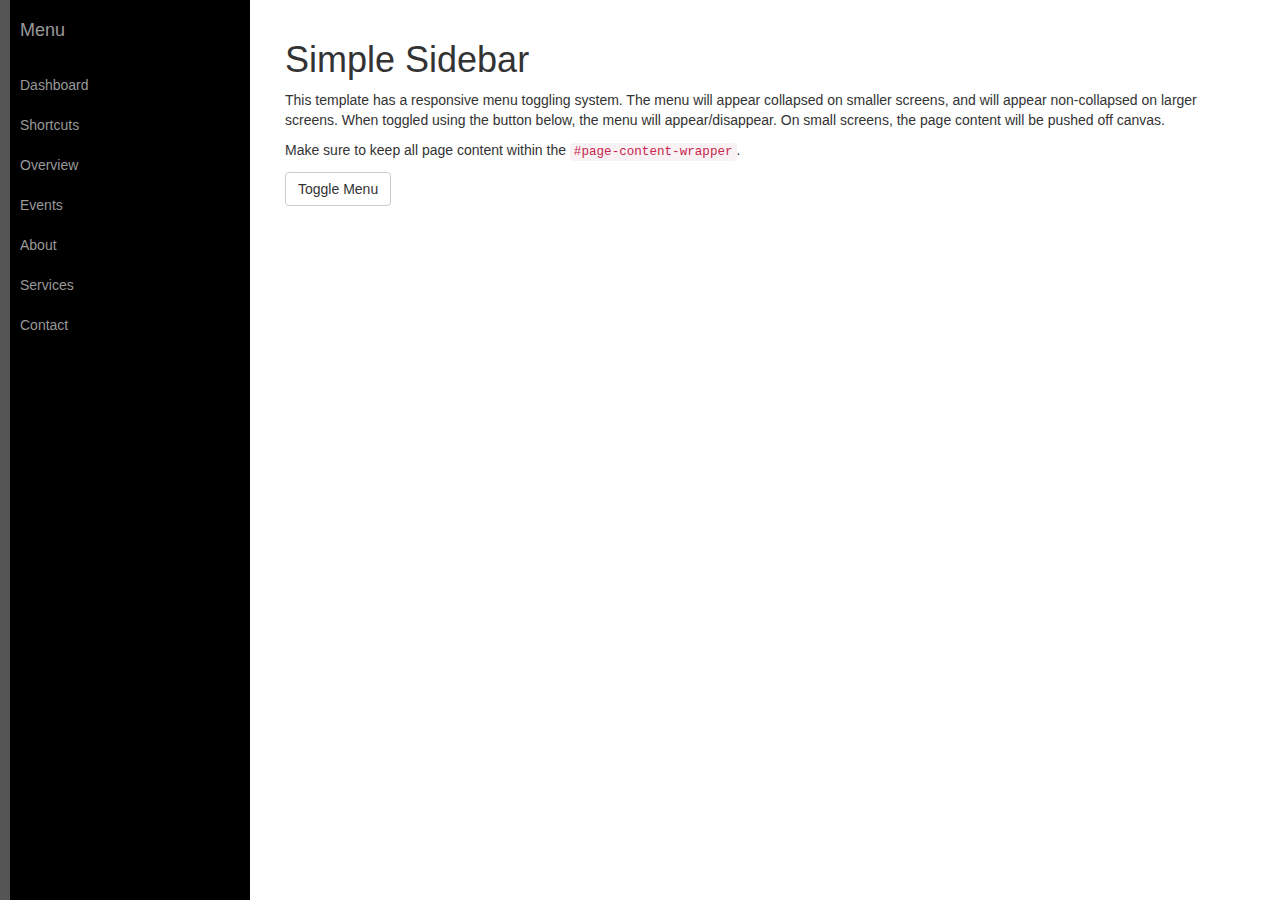
<file: index.html>
<!DOCTYPE html>
<html lang="en">

<head>

    <meta charset="utf-8">
    <meta http-equiv="X-UA-Compatible" content="IE=edge">
    <meta name="viewport" content="width=device-width, initial-scale=1">
    <meta name="description" content="">
    <meta name="author" content="">

    <title>Simple Sidebar - Start Bootstrap Template</title>

    <!-- Bootstrap Core CSS -->
    <link href="css/bootstrap.min.css" rel="stylesheet">

    <!-- Custom CSS -->
    <link href="css/simple-sidebar.css" rel="stylesheet">

    <!-- HTML5 Shim and Respond.js IE8 support of HTML5 elements and media queries -->
    <!-- WARNING: Respond.js doesn't work if you view the page via file:// -->
    <!--[if lt IE 9]>
        <script src="https://oss.maxcdn.com/libs/html5shiv/3.7.0/html5shiv.js"></script>
        <script src="https://oss.maxcdn.com/libs/respond.js/1.4.2/respond.min.js"></script>
    <![endif]-->

</head>

<body>

    <div id="wrapper">

        <!-- Sidebar -->
        <div id="sidebar-wrapper">
            <ul class="sidebar-nav">
                <li class="sidebar-brand">
                    <a href="#menu-toggle" id="menu-title">
                        Menu
                    </a>
                </li>
                <li>
                    <a href="#" id="section1">Dashboard</a>
                </li>
                <li>
                    <a href="#">Shortcuts</a>
                </li>
                <li>
                    <a href="#">Overview</a>
                </li>
                <li>
                    <a href="#">Events</a>
                </li>
                <li>
                    <a href="#">About</a>
                </li>
                <li>
                    <a href="#">Services</a>
                </li>
                <li>
                    <a href="#">Contact</a>
                </li>
            </ul>
            <a href="#">
            	<div class="show-hide-bar" id="menu-toggle"></div>
            </a>
        </div>
        <!-- /#sidebar-wrapper -->

        <!-- Page Content -->
        <div id="page-content-wrapper">
            <div class="container-fluid">
                <div class="row">
                    <div class="col-lg-12">
                        <h1>Simple Sidebar</h1>
                        <p>This template has a responsive menu toggling system. The menu will appear collapsed on smaller screens, and will appear non-collapsed on larger screens. When toggled using the button below, the menu will appear/disappear. On small screens, the page content will be pushed off canvas.</p>
                        <p>Make sure to keep all page content within the <code>#page-content-wrapper</code>.</p>
                        <a href="#menu-toggle" class="btn btn-default" id="menu-toggle">Toggle Menu</a>
                    </div>
                </div>
            </div>
        </div>
        <!-- /#page-content-wrapper -->

    </div>
    <!-- /#wrapper -->

    <!-- jQuery -->
    <script src="js/jquery.js"></script>

    <!-- Bootstrap Core JavaScript -->
    <script src="js/bootstrap.min.js"></script>

    <!-- Menu Toggle Script -->
    <script>
    $("#menu-toggle").click(function(e) {
        e.preventDefault();
        $("#wrapper").toggleClass("toggled");
        $(".sidebar-nav").toggleClass("toggled");
        $(".show-hide-bar").toggleClass("toggled");
        $("#menu-toggle").text(function(i, text){
          return text === "" ? "M" : "";
      	});
    });
    
    $("#section1").click(function(e) {        
	    $("#page-content-wrapper").load("section1.html");
    });
    </script>

</body>

</html>
</file>
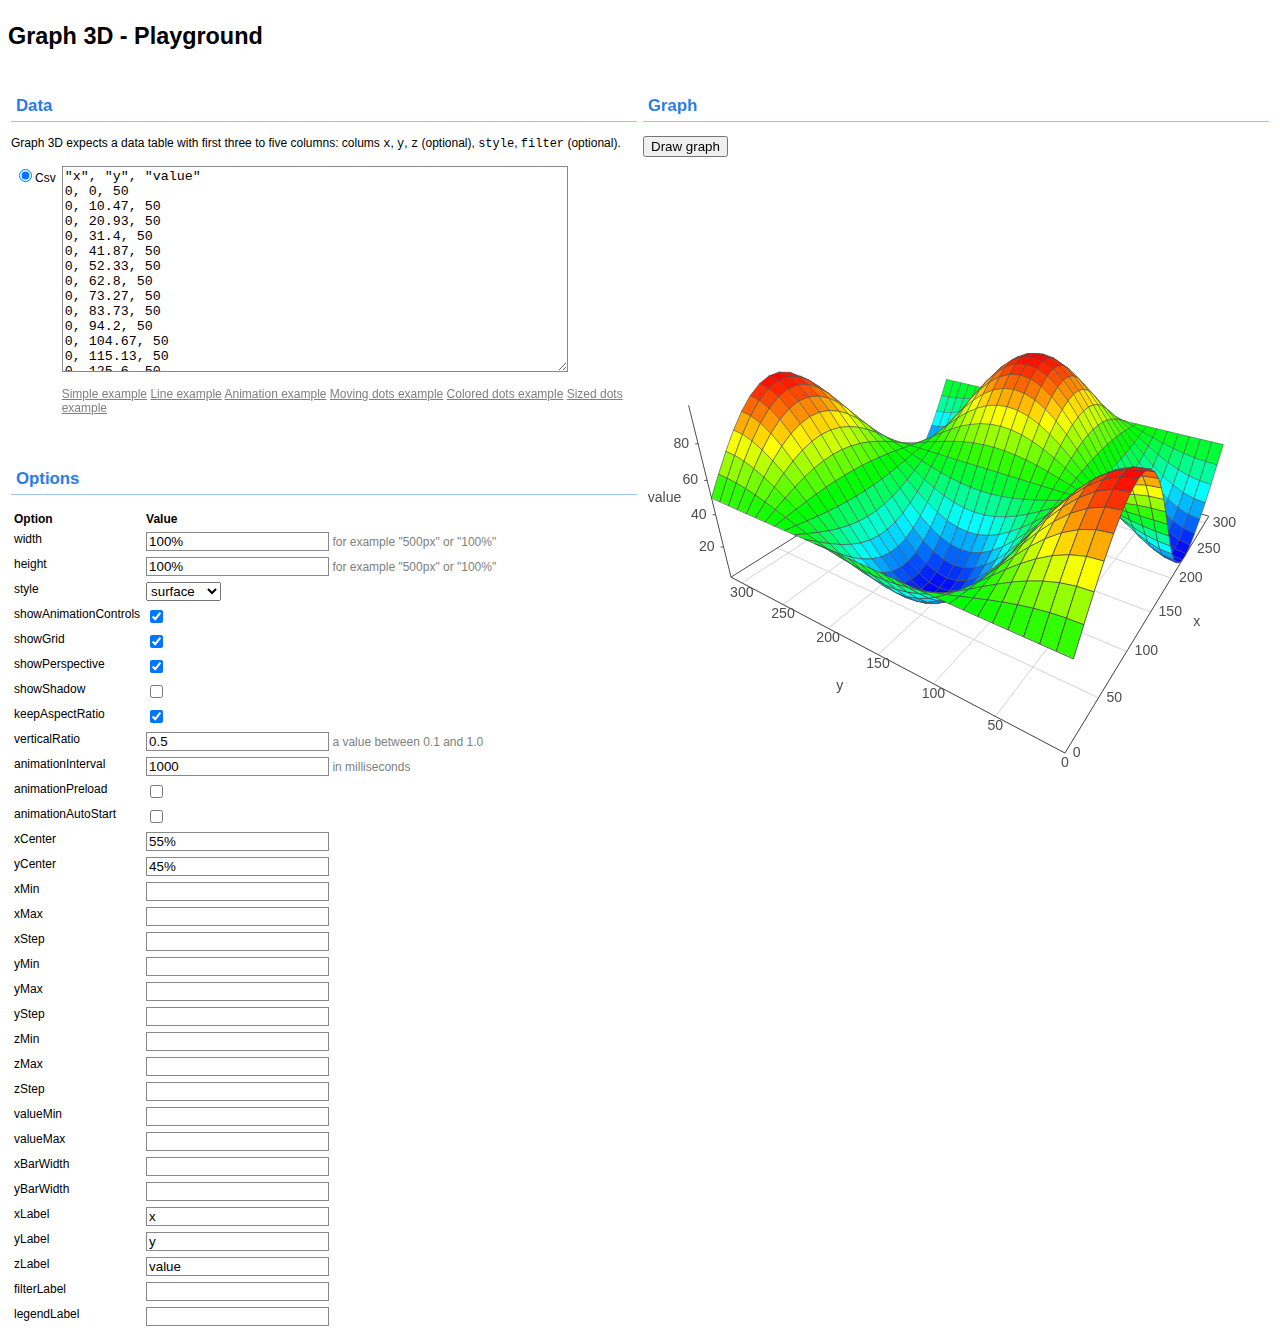
<file: vis/examples/graph3d/playground/index.html>
<!doctype html>
<html>

<head>
    <title>Graph 3D - Playground</title>

    <script type="text/javascript" src="../../../dist/vis.js"></script>

    <script type="text/javascript" src="playground.js"></script>
    <script type="text/javascript" src="csv2array.js"></script>
    <link rel='stylesheet' href='playground.css' type='text/css'>

    <script type="text/javascript">
        // Called when the Visualization API is loaded.
        function drawVisualization() {
            // TODO
        }
    </script>
    <script src="../../googleAnalytics.js"></script>
</head>

<body onload="load();">

<h1>Graph 3D - Playground</h1>

<table style="width:100%;">
<col width="50%">
<col width="50%">

<tr>
    <td>
        <h2>Data</h2>
        <p>
            Graph 3D expects a data table with first three to five columns:
            colums <code>x</code>, <code>y</code>, <code>z</code> (optional),
            <code>style</code>, <code>filter</code> (optional).
        </p>

        <table>
            <tr>
                <td style="white-space: nowrap">
                    <input type="radio" name="datatype" id="datatypeCsv" onclick="selectDataType();" checked value="csv">Csv
                </td>
                <td>
                    <div id="csv">
                        <textarea id="csvTextarea"></textarea>
                        <p>
                            <a href="javascript: loadCsvExample();" title="Load an example">Simple example</a>
                            <a href="javascript: loadCsvLineExample();" title="Load an example">Line example</a>
                            <a href="javascript: loadCsvAnimationExample();" title="Load an example">Animation example</a>
                            <a href="javascript: loadCsvMovingDotsExample();" title="Load an example">Moving dots example</a>
                            <a href="javascript: loadCsvColoredDotsExample();" title="Load an example">Colored dots example</a>
                            <a href="javascript: loadCsvSizedDotsExample();" title="Load an example">Sized dots example</a>
                        </p>
                    </div>
                </td>
            </tr>
          <!-- TODO: add JSON examples -->
        </table>

        <br>
    </td>
    <td rowspan=2>
        <h2>Graph</h2>
        <p>
            <input type="button" value="Draw graph" onclick="draw();" id="draw">
        </p>

        <div id="graph"></div>
    </td>
</tr>
<tr>
    <td>
        <h2>Options</h2>

        <table>
            <tr>
                <th>Option</th>
                <th>Value</th>
            </tr>

            <tr>
                <td>width</td>
                <td><input type="text" id="width" value="100%" /> <span class="info">for example "500px" or "100%"</span></td>
            </tr>
            <tr>
                <td>height</td>
                <td><input type="text" id="height" value="100%" /> <span class="info">for example "500px" or "100%"</span></td>
            </tr>
            <tr>
                <td>style</td>
                <td>
                    <select id="style">
                        <option value="bar" >bar
                        <option value="bar-color" >bar-color
                        <option value="bar-size" >bar-size
                        <option value="dot" >dot
                        <option value="dot-color" >dot-color
                        <option value="dot-size" >dot-size
                        <option value="dot-line" >dot-line
                        <option value="line" >line
                        <option value="grid" >grid
                        <option value="surface" selected>surface
                    </select>
            </tr>

            <tr>
                <td>showAnimationControls</td>
                <td><input type="checkbox" id="showAnimationControls" checked /></td>
            </tr>
            <tr>
                <td>showGrid</td>
                <td><input type="checkbox" id="showGrid" checked /></td>
            </tr>
            <tr>
                <td>showPerspective</td>
                <td><input type="checkbox" id="showPerspective" checked /></td>
            </tr>
            <tr>
                <td>showShadow</td>
                <td><input type="checkbox" id="showShadow" /></td>
            </tr>

            <tr>
                <td>keepAspectRatio</td>
                <td><input type="checkbox" id="keepAspectRatio" checked /></td>
            </tr>
            <tr>
                <td>verticalRatio</td>
                <td><input type="text" id="verticalRatio" value="0.5" /> <span class="info">a value between 0.1 and 1.0</span></td>
            </tr>

            <tr>
                <td>animationInterval</td>
                <td><input type="text" id="animationInterval" value="1000" /> <span class="info">in milliseconds</span></td>
            </tr>
            <tr>
                <td>animationPreload</td>
                <td><input type="checkbox" id="animationPreload" /></td>
            </tr>
            <tr>
                <td>animationAutoStart</td>
                <td><input type="checkbox" id="animationAutoStart" /></td>
            </tr>

            <tr><td>xCenter</td><td><input type="text" id="xCenter" value="55%" /></td></tr>
            <tr><td>yCenter</td><td><input type="text" id="yCenter" value="45%" /></td></tr>

            <tr><td>xMin</td><td><input type="text" id="xMin" /></td></tr>
            <tr><td>xMax</td><td><input type="text" id="xMax" /></td></tr>
            <tr><td>xStep</td><td><input type="text" id="xStep" /></td></tr>

            <tr><td>yMin</td><td><input type="text" id="yMin" /></td></tr>
            <tr><td>yMax</td><td><input type="text" id="yMax" /></td></tr>
            <tr><td>yStep</td><td><input type="text" id="yStep" /></td></tr>

            <tr><td>zMin</td><td><input type="text" id="zMin" /></td></tr>
            <tr><td>zMax</td><td><input type="text" id="zMax" /></td></tr>
            <tr><td>zStep</td><td><input type="text" id="zStep" /></td></tr>

            <tr><td>valueMin</td><td><input type="text" id="valueMin" /></td></tr>
            <tr><td>valueMax</td><td><input type="text" id="valueMax" /></td></tr>

            <tr><td>xBarWidth</td><td><input type="text" id="xBarWidth" /></td></tr>
            <tr><td>yBarWidth</td><td><input type="text" id="yBarWidth" /></td></tr>

            <tr><td>xLabel</td><td><input type="text" id="xLabel" value="x"/></td></tr>
            <tr><td>yLabel</td><td><input type="text" id="yLabel" value="y"/></td></tr>
            <tr><td>zLabel</td><td><input type="text" id="zLabel" value="z"/></td></tr>
            <tr><td>filterLabel</td><td><input type="text" id="filterLabel" value="time"/></td></tr>
            <tr><td>legendLabel</td><td><input type="text" id="legendLabel" value="value"/></td></tr>

        </table>

    </td>
</tr>
</table>

</body>
</file>
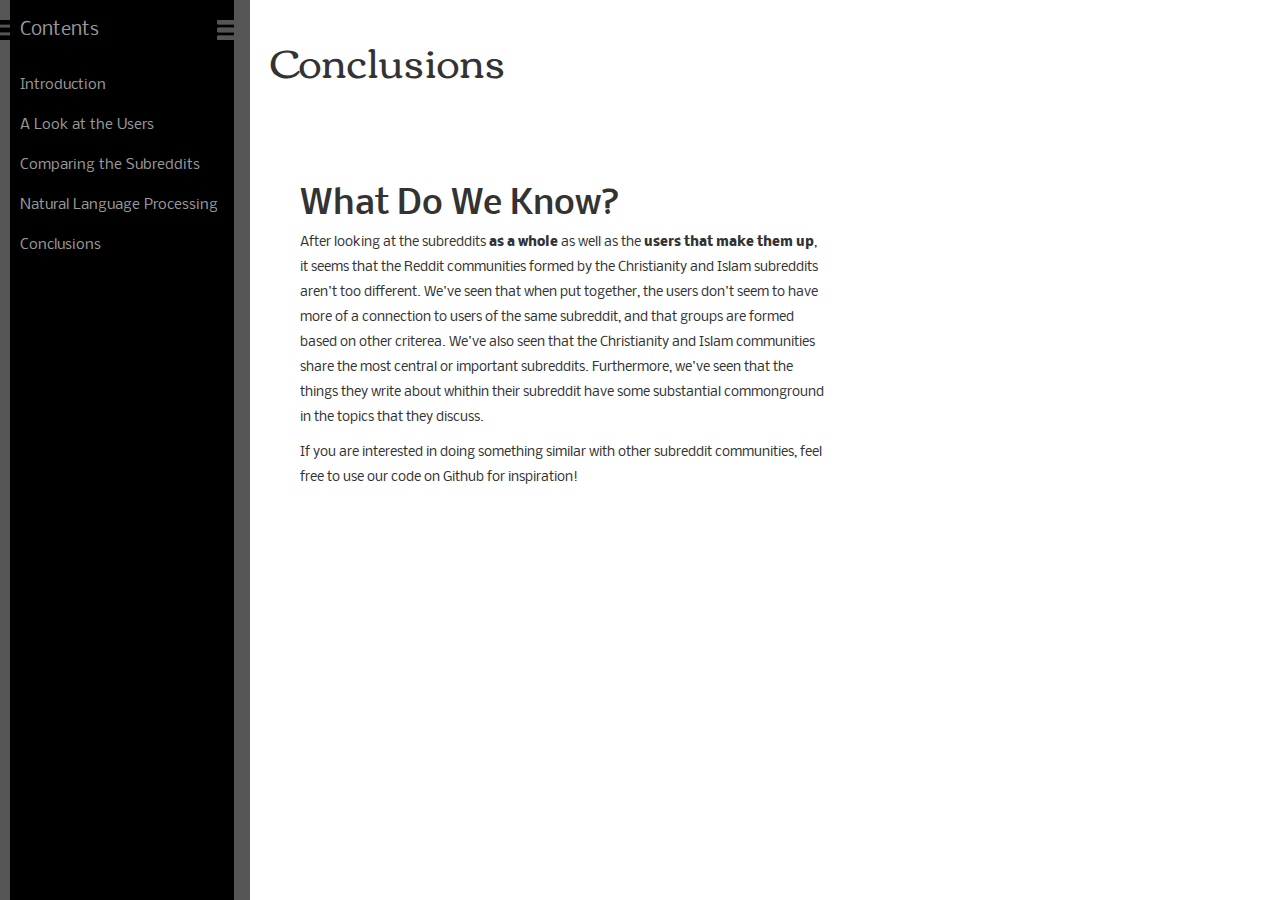
<file: home.html>
<!DOCTYPE html>
<html lang="en">

<head>

    <meta charset="utf-8">
    <meta http-equiv="X-UA-Compatible" content="IE=edge">
    <meta name="viewport" content="width=device-width, initial-scale=1">
    <meta name="description" content="">
    <meta name="author" content="">

    <title>Similarity Between Subreddit Communities</title>
    
	<link rel="shortcut icon" href="./favicon.ico" type="image/x-icon">
	<link rel="icon" href="./favicon.ico" type="image/x-icon">    
    
    <!-- Fonts -->
    <link href='http://fonts.googleapis.com/css?family=Corben:bold' rel='stylesheet' type='text/css'>
	<link href='http://fonts.googleapis.com/css?family=Nobile' rel='stylesheet' type='text/css'>

    <!-- Bootstrap Core CSS -->
    <link href="css/bootstrap.min.css" rel="stylesheet">

    <!-- Custom CSS -->
    <link href="css/simple-sidebar.css" rel="stylesheet">

	<link href="css/chart.css" rel="stylesheet">
    <link rel="stylesheet" type="text/css" href="css/jcarousel.basic.css">
	<link href="css/scrollbar.css" rel="stylesheet">
	
    <!-- jQuery -->
    <script src="js/jquery.js"></script>    
    <!-- D3 Visualization -->
    <script src="js/d3.min.js"></script>    
    <!-- Networkx -->
    <script src="js/jsnetworkx.js"></script>    
    <!-- Bootstrap Core JavaScript -->
    <script src="js/bootstrap.min.js"></script>

    <script type="text/javascript" src="js/jcarousel.min.js"></script>

    <script type="text/javascript" src="js/jcarousel.basic.js"></script>

    <!-- HTML5 Shim and Respond.js IE8 support of HTML5 elements and media queries -->
    <!-- WARNING: Respond.js doesn't work if you view the page via file:// -->
    <!--[if lt IE 9]>
        <script src="https://oss.maxcdn.com/libs/html5shiv/3.7.0/html5shiv.js"></script>
        <script src="https://oss.maxcdn.com/libs/respond.js/1.4.2/respond.min.js"></script>
    <![endif]-->
    

</head>

<body>

    <div id="wrapper">

        <!-- Sidebar -->
        <div id="sidebar-wrapper">        	
            <a href="#">
            	<div class="show-hide-bar" id="menu-toggle">            		
            		<img src="menu-icon-black.png" class="menu-bars-left"/>
            	</div>
            </a>
            <ul class="sidebar-nav">
                <li class="sidebar-brand">
                    <a href="#menu-toggle" id="menu-title">
                        Contents
                    </a>
                </li>                
                <li>
                    <a href="#" id="section0" class="section">Introduction</a>
                </li>
                <li>
                    <a href="#" id="section1" class="section">A Look at the Users</a>
                </li>
                <li>
                    <a href="#" id="section2" class="section">Comparing the Subreddits</a>
                </li>
                <li>
                    <a href="#" id="section3" class="section">Natural Language Processing</a>
                </li>
                <li>
                    <a href="#" id="section4" class="section">Conclusions</a>
                </li>
            </ul>              
            <a href="#" id="menu-bars-fade"> 
            	<img src="menu-icon.png" class="menu-bars-right bottom"/>
            	<img src="menu-icon-accent.png" class="menu-bars-right top"/>
            </a>            
            <div class="sidebar-nav-accent"></div>
        </div>
        <!-- /#sidebar-wrapper -->

        <!-- Page Content -->
        <div id="page-content-wrapper">
        </div>
        <!-- /#page-content-wrapper -->

    </div>
    <!-- /#wrapper -->





    <!-- Menu Toggle Script -->
    <script>    
        
    var toggled = false;
    function toggle() {    	
        $("#wrapper").toggleClass("toggled");
        $(".sidebar-nav").toggleClass("toggled");
        $(".show-hide-bar").toggleClass("toggled");
        $("#menu-bars-fade img.top").toggleClass("toggled");
        $(".item-container").toggleClass("toggled");
        $(".item-container img").toggleClass("toggled");
        $(".jcarousel li").toggleClass("toggled");
        toggled = !toggled;
    }
    
    function closeMenu(){
    	if(toggled == false){
    		toggle();
    	}
    }
    function openMenu(){
    	if(toggled == true){
    		toggle();
    	}
    }
    
    $("#menu-toggle").click(function(e) {
        e.preventDefault();
        toggle();
    });
    
    $(".menu-bars-right").click(function(e) {
        e.preventDefault();
        toggle();
    });
    
    $("#menu-title").click(function(e) {
        e.preventDefault();
        toggle();
    });
    
    
	$( "#sidebar-wrapper" ).mouseenter(function() {
	  	openMenu();
	});	
	$( "#sidebar-wrapper" ).mouseleave(function() {
	  	closeMenu();
	});
    
    var current_section = 0;
    var max_section = 3;
    
    function fadeContent(id){
    	$('#page-content-wrapper').fadeOut('medium', function(){
		    $('#page-content-wrapper').load(id+".html", function(){
		        $('#page-content-wrapper').fadeIn('medium');
		        if(id=="section2"){
		        	draw_top_subreddits_graph('#top_subreddits_graph');
		        }
		    });
		});
    }
    
    $(".section").click(function(){
	     var id = this.id;
	    fadeContent(id);
	    current_section =  parseInt(id.substring(7));
	});      
    
    $(document.body).on("click",".arrow-down-container",function(e) {   
    	if(current_section+1 <= max_section){    		
		    current_section += 1;
		    fadeContent("section" +current_section+".html");
    	}     
    });
    
    $(document.body).on("click",".arrow-up-container",function(e) {     
    	if(current_section-1 >= 0){    		
		    current_section -= 1;
		    fadeContent("section" +current_section+".html");
    	}  
    });  
    
    
    //---- Initial States ----   
    
    current_section = 4;  
    $('#page-content-wrapper').load("section"+current_section+".html");
    $("#menu-toggle").click();
    
    setTimeout(
	  function() 
	  {
	    //$("#menu-toggle").click();	  
	    
	    //fadeContent("section"+current_section+".html");  
	  }, 700);
    </script>

</body>

</html>
</file>
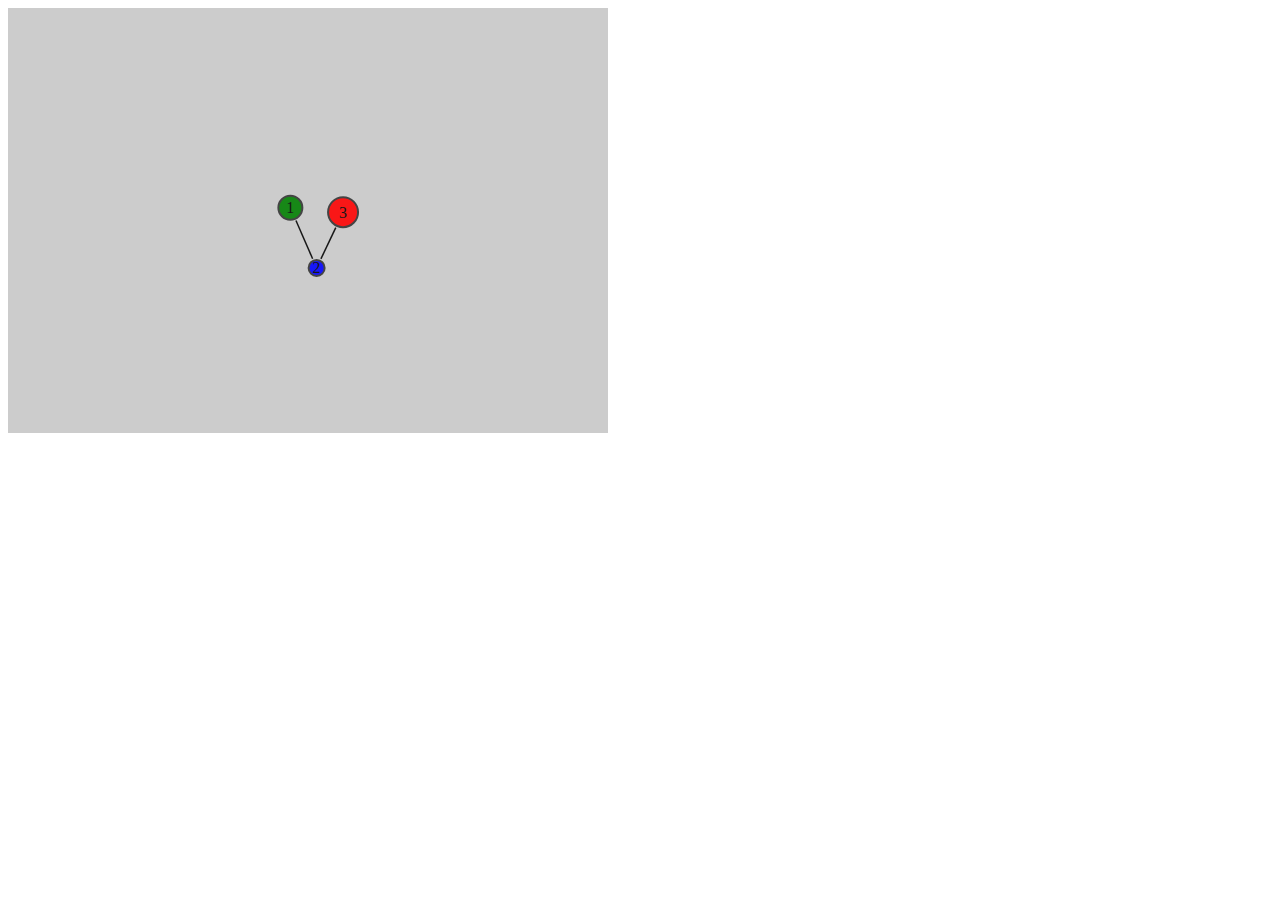
<file: networks.html>
<html>
	<head>
		<!-- jQuery -->
	    <script src="js/jquery.js"></script>    
	    <!-- D3 Visualization -->
	    <script src="js/d3.min.js"></script>    
	    <!-- Networkx -->
	    <script src="js/jsnetworkx.js"></script>  
	    
	    <script src="islamtext.js"></script> 
	    <script src="christianitytext.js"></script>   
	</head>
	<body>
        <div id="network-canvas" style="width:600px; height: 425px; background-color: #CCCCCC"></div>
        
        <script>
        
        	var obj = JSON.parse(islam_text);
			//alert(obj.KaraokeKitten[1]);
        
        	var G = new jsnx.Graph();
			G.addNode(1, {count: 12, color: 'green'});
			G.addNode(2, {count: 8, color: 'blue'});
			G.addNode(3, {count: 15, color: 'red'});
			G.addEdgesFrom([[1,2],[2,3]]);
			
			 
			jsnx.draw(G, {
			  element: '#network-canvas',
			  withLabels: true,
			  nodeAttr: {
			    r: function(d) {
			      // `d` has the properties `node`, `data` and `G`
			      return d.data.count;
			    }
			  },
			  nodeStyle: {
			      fill: function(d) {
			          return d.data.color;
			      }
			  }
			});
        </script>
	</body>
</html>
</file>
<file: css/simple-sidebar.css>
body {
    overflow:hidden;
    font-family: 'Nobile', Helvetica, Arial, sans-serif;
}

#wrapper {
    padding-left: 250px;
    -webkit-transition: all 0.5s ease;
    -moz-transition: all 0.5s ease;
    -o-transition: all 0.5s ease;
    transition: all 0.5s ease;
}

#wrapper.toggled {
    padding-left: 45px;
}

#sidebar-wrapper {
    z-index: 1000;
    position: fixed;
    left: 250px;
    width:250px;
    height: 100%;
    margin-left: -250px;
    overflow-y: auto;
    overflow: hidden;
    background: #000;
    -webkit-transition: all 0.5s ease;
    -moz-transition: all 0.5s ease;
    -o-transition: all 0.5s ease;
    transition: all 0.5s ease;
}

#sidebar-wrapper.toggled {
	opacity: 50;
}

#wrapper.toggled #sidebar-wrapper {
    width: 45px;
}

#page-content-wrapper {
    width: 100%;
    position: absolute;
    padding: 15px;
}

#wrapper.toggled #page-content-wrapper {
    position: absolute;
    margin-right: -250px;
}

/* Sidebar Styles */
.show-hide-bar {
	width: 10px;
	height: 100%;
	background: #555555;
	float: right;	
	z-index: 3; 
	position:absolute;
	-webkit-transition: all 0.5s ease;
    -moz-transition: all 0.5s ease;
    -o-transition: all 0.5s ease;
    transition: all 0.5s ease;
}

.show-hide-bar.toggled {
	width: 30px;
} 

.sidebar-nav {
	z-index: 2;
    position: absolute;
    top: 0;
    width: 250px;
    margin: 0;
    padding: 0;
    list-style: none;
}

.sidebar-nav-accent {
	z-index: 2;
    position: relative;
	width: 16px;
	height: 100%;
	background: #555555;
	float: right;
}

.menu-bars-left {
	z-index: 4;
    position: absolute;
    height: 20px;
    width: 20px;
    right: -2px;
    top: 20px;
}

.menu-bars-right {
	z-index: 3;
    position: absolute;
    height: 20px;
    width: 20px;
    right: 13px;
    top: 20px;
}

#menu-bars-fade img {
	-webkit-transition: all 0.5s ease;
    -moz-transition: all 0.5s ease;
    -o-transition: all 0.5s ease;
    transition: all 0.5s ease;
}

#menu-bars-fade img.top {
	opacity: 0;
}

#menu-bars-fade img.toggled {
	opacity: 1;
}

.sidebar-nav.toggled li{	
    opacity: 0;
}

.sidebar-nav.toggled > .sidebar-brand {	
    opacity: 1;
}

.sidebar-nav li {
    text-indent: 20px;
    line-height: 40px;
    -webkit-transition: all 0.5s ease;
    -moz-transition: all 0.5s ease;
    -o-transition: all 0.5s ease;
    transition: all 0.5s ease;
}

.sidebar-nav li a {
    display: block;
    text-decoration: none;
    color: #999999;
}

.sidebar-nav li a:hover {
    text-decoration: none;
    color: #fff;
    background: rgba(255,255,255,0.2);
}

.sidebar-nav li a:active,
.sidebar-nav li a:focus {
    text-decoration: none;
}

.sidebar-nav > .sidebar-brand {
    height: 65px;
    font-size: 18px;
    line-height: 60px;
}

.sidebar-nav > .sidebar-brand a {
    color: #999999;
}

.sidebar-nav > .sidebar-brand a:hover {
	color: #999999;
    background: none;
}

@media(min-width:768px) {
    #wrapper {
        padding-left: 250px;
    }

    #wrapper.toggled {
        padding-left: 45px;
    }

    #sidebar-wrapper {
        width: 250px;
    }

    #wrapper.toggled #sidebar-wrapper {
        width: 45px;
    }

    #page-content-wrapper {
        padding: 20px;
        position: relative;
    }

    #wrapper.toggled #page-content-wrapper {
        position: relative;
        margin-right: 0;
    }
}
</file>
<file: vis/examples/graph3d/playground/playground.css>
body
{
  font: 13px "Lucida Grande", Tahoma, Arial, Helvetica, sans-serif;
}

h1
{
  font-size: 180%;
  font-weight: bold;

  margin: 1em 0 1em 0;
}

h2
{
  font-size: 140%;
  padding: 5px;
  border-bottom: 1px solid #a0c0f0;
  color: #2B7CE9;
}

h3
{
  font-size: 100%;
}

hr
{
  border: none 0;
  border-top: 1px solid #a0c0f0;
  height: 1px;
}

pre.code
{
  display: block;
  padding: 8px;
  border: 1px dashed #ccc;
}

table
{
  border-collapse: collapse;
}

th, td
{
  font: 12px "Lucida Grande", Tahoma, Arial, Helvetica, sans-serif;
  text-align: left;
  vertical-align: top;
  /*border: 1px solid #888;*/
  padding: 3px;
}

th
{
  font-weight: bold;
}


textarea {
  width: 500px;
  height: 200px;
  border: 1px solid #888;
}

input[type=text] {
  border: 1px solid #888;
}

#datasourceText, #googlespreadsheetText {
  width: 500px;

}

.info {
  color: gray;
}

a {
  color: gray;
}
a:hover {
  color: red;
}


#graph {
  width: 100%;
  height: 600px;
}
</file>
<file: css/chart.css>
.chart {
  position: relative;
  display: inline-block;
  width: 150px;
  height: 150px;
  margin: 50px;
  margin-top: 30px;
  text-align: center;
  font-size: 18px;
}
.chart canvas {
  position: absolute;
  top: 0;
  left: 0;
}
.percent {
  display: inline-block;
  line-height: 150px;
  z-index: 2;
}
.percent:after {
  content: '%';
  margin-left: 0.1em;
}
</file>
<file: css/jcarousel.basic.css>
.intro-video {
	position:absolute;
	top:200px;
	right:50px;
}

.intro-description {
	position:absolute;
	width: 525px;
	overflow: hidden;
	top:170px;
	left:50px;
}

.outro-video {
	position:absolute;
	top:200px;
	right:200px;
}

.outro-description {
	position:absolute;
	width: 525px;
	overflow: hidden;
	top:170px;
	left:50px;
}

.nav-arrows-container {
	width: 20px;
    display: inline-block;
    position: relative;
}

.section-title {
	display: inline-block;
}

.arrow-up-container, .arrow-down-container {
	position: relative;
	height: 13px;
}

.nav-arrow-up, .nav-arrow-down,
.nav-arrow-up-accent, .nav-arrow-down-accent {	
	position: absolute;
	width: 18px;	
	-webkit-transition: all 0.5s ease;
    -moz-transition: all 0.5s ease;
    -o-transition: all 0.5s ease;
    transition: all 0.5s ease;
}

.nav-arrow-up, .nav-arrow-down {
	z-index: 1;
}

.nav-arrow-up-accent, .nav-arrow-down-accent  {
	z-index: 3;
	opacity: 0;
}

.nav-arrows-container 
a:hover .nav-arrow-up, a:hover .nav-arrow-down{
	opacity: 0;
}

.nav-arrows-container 
a:hover .nav-arrow-up-accent, a:hover .nav-arrow-down-accent{
	opacity: 1;
}

.arrow-bar {
	width: 70%;
    margin: 0 auto;
}

.next-left, .next-right{	
	font-size: 25px;
	height: 55px;
	display: inline-block;
	padding: 25px;
}

.panel-wrapper {
	width: 100%;
	height: 100%;
}

.panel-left {
	width: 50%;
    height: 100%;
    float: left;
    overflow: hidden;
}

.panel-right {
	width: 50%;
    height: 100%;
    float: left;
    padding-left: 20px;
    overflow: hidden;
}

.jcarousel-wrapper {
    margin: 15px auto;
    position: relative;
    width: 550px;
    height: 425px;
    -webkit-border-radius: 5px;
       -moz-border-radius: 5px;
            border-radius: 5px;
    -webkit-box-shadow: 0 0 2px #999;
       -moz-box-shadow: 0 0 2px #999;
            box-shadow: 0 0 2px #999;
}

.jcarousel-wrapper .photo-credits {
    position: absolute;
    right: 15px;
    bottom: 0;
    font-size: 13px;
    color: #555555;
    text-shadow: 0 0 1px rgba(0, 0, 0, 0.85);
    opacity: .9;
}

/** Carousel **/

.jcarousel {
    position: relative;
    overflow: hidden;
}

.jcarousel ul {
    width: 20000em;
    position: relative;
    list-style: none;
    margin: 0;
    padding: 0;
}

.list-image-content {
	overflow:hidden;
	width: 550px;
}

.list-content {
	overflow-y:auto;
	overflow-x:hidden;
	width: 550px;
	height: 425px;
	padding: 15px;
}

	
h1 {
 font-family: 'Corben', Georgia, Times, serif;
 font-size: 40px;
 line-height: 40px;
}

h2 {
 font-family: 'Nobile', Helvetica, Arial, sans-serif;
 font-size: 33px;
 line-height: 30px;
} 

p {
 font-family: 'Nobile', Helvetica, Arial, sans-serif;
 font-size: 13px;
 line-height: 25px;
}


.jcarousel li {
    float: left;    
	width: 550px;
	height: 425px;	
	margin 0 auto;
	overflow-y:auto;
	overflow-x:hidden;
}

.jcarousel li img {
	max-width: 100%;
	max-height: 100%;
	display: block
}

/** Carousel Pagination **/

.jcarousel-pagination {
	pointer-events: none;
    position: absolute;
    bottom: 0;
    left: 15px;
}

.jcarousel-pagination a {
    text-decoration: none;
    display: inline-block;
    
    font-size: 11px;
    line-height: 14px;
    min-width: 14px;
    
    background: #fff;
    color: #4E443C;
    border-radius: 14px;
    padding: 3px;
    text-align: center;
    
    margin-right: 2px;
    
    opacity: .75;
}

.jcarousel-pagination a.active {
    background: #4E443C;
    color: #fff;
    opacity: 1;
    text-shadow: 0 -1px 0 rgba(0, 0, 0, 0.75);
}
</file>
<file: css/scrollbar.css>
::-webkit-scrollbar {
	width: 6px;
}
::-webkit-scrollbar-button {
	width: 8px;
	height:0px;
}
::-webkit-scrollbar-track {
	background:#eee;
	border: thin solid lightgray;
	box-shadow: 0px 0px 3px #dfdfdf inset;
	border-radius:10px;
}
::-webkit-scrollbar-thumb {
	background:#999;
}
::-webkit-scrollbar-thumb:hover {
	background:#7d7d7d;
}
</file>
